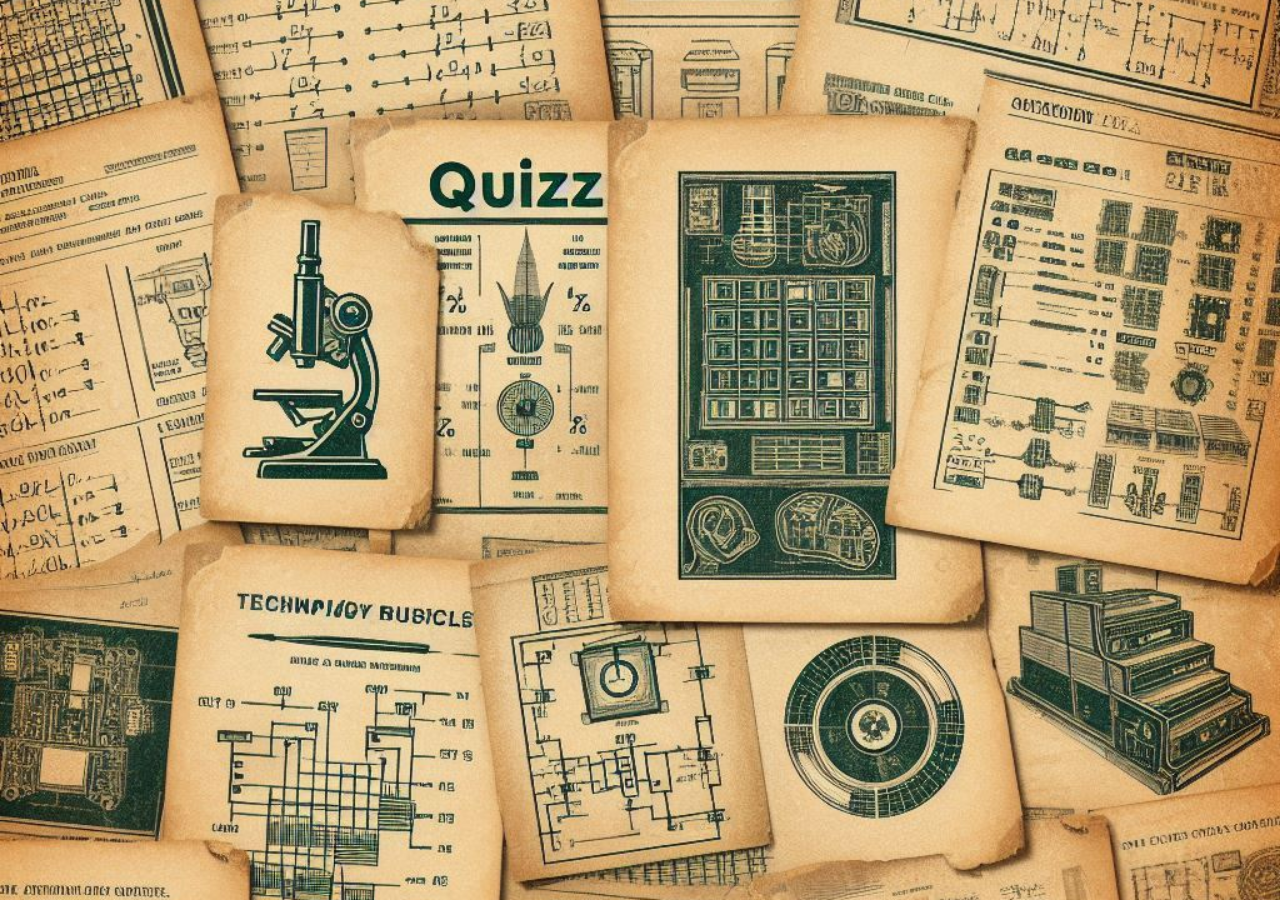
<file: bootstrap-landing-page-01/index.html>
<!DOCTYPE html>
<html lang="en">
<head>
  <meta charset="UTF-8">
  <meta name="viewport" content="width=device-width, initial-scale=1.0">
  <link href="https://cdn.jsdelivr.net/npm/bootstrap@5.0.2/dist/css/bootstrap.min.css" rel="stylesheet" integrity="sha384-EVSTQN3/azprG1Anm3QDgpJLIm9Nao0Yz1ztcQTwFspd3yD65VohhpuuCOmLASjC" crossorigin="anonymous">
  <link href="https://unpkg.com/boxicons@2.1.4/css/boxicons.min.css" rel="stylesheet">
  <link rel="stylesheet" href="style.css">
  <title>Quiz Master App</title>    
</head>
<body>
  <div class="row vh-100 g-0">
    <!-- Right side -->
    <div class="col-lg-6">
      <div class="row align-items-center justify-content-center h-100 g-0 px-4 px-sm-0">
        <div class="col col-sm-6 col-lg-7 col-xl-6">
          <!-- Logo -->
          <a href="#" class="d-flex justify-content-center mb-4">
            <img src="img/quiz-master-icon.png" alt="Quiz Master App Logo." style="height: 8.65em; height: 8.65em;">
          </a>
          <!--/ Logo -->
          <div class="text-center mb-4">
            <h1>Quiz Master</h1>
            <p class="second-color">
              Aplicación para crear cuestionarios personalizados sobre cualquier tema que se desee.
            </p>
          </div>
          <button class="btn btn-lg btn-outline-dark w-100 mb-3">
            <i class="bx bxs-user-plus bx-sm me-1 fs-6"></i>
            Crear cuenta
          </button>
          <!-- Divider -->
          <div class="position-relative">
            <hr class="divider">
            <div class="divider-content-center">
              <i class="bx bx-chevron-down bx-md"></i>
            </div>
          </div>
          <!--/ Divider -->
          <div class="text-center mb-4">
            <h3>Iniciar sesión</h3>
          </div>
          <!-- Form -->
          <form action="">
            <div class="input-group mb-3">
              <span class="input-group-text">
                <i class="bx bxs-envelope"></i>
              </span>
              <input type="text" class="form-control form-control-lg fs-6" placeholder="Correo electrónico">
            </div>
            <div class="input-group mb-3">
              <span class="input-group-text">
                <i class="bx bxs-lock-alt"></i>
              </span>
              <input type="password" class="form-control form-control-lg fs-6" placeholder="Contraseña">
            </div>
            <div class="input-group mb-3 d-flex justify-content-between">
              <div class="form-check">
                <input id="formCheck" type="checkbox" class="form-check-input">
                <label for="formCheck" class="form-check-label second-color"><small>Guardar datos de inicio de sesión</small></label>
              </div>
              <div>
                <small><a href="#">Recuperar Contraseña</a></small>
              </div>
            </div>
            <button class="btn btn-dark btn-lg w-100">
              Aceptar
            </button>
          </form>
          <!--/ Form -->
        </div>
      </div>
    </div> 
    <!--/ Right side -->
    <!-- Left side -->
    <div class="col-lg-6 position-relative d-none d-lg-block">
      <div class="bg-holder" style="background-image: url(img/workspace.png);"></div>
    </div>
    <!--/ Left side -->
  </div>
  <script src="https://cdn.jsdelivr.net/npm/@popperjs/core@2.9.2/dist/umd/popper.min.js" integrity="sha384-IQsoLXl5PILFhosVNubq5LC7Qb9DXgDA9i+tQ8Zj3iwWAwPtgFTxbJ8NT4GN1R8p" crossorigin="anonymous"></script>
  <script src="https://cdn.jsdelivr.net/npm/bootstrap@5.0.2/dist/js/bootstrap.min.js" integrity="sha384-cVKIPhGWiC2Al4u+LWgxfKTRIcfu0JTxR+EQDz/bgldoEyl4H0zUF0QKbrJ0EcQF" crossorigin="anonymous"></script>
</body>
</html>
</file>
<file: bootstrap-landing-page-01/style.css>
@import url("https://fonts.googleapis.com/css2?family=Inter:wght@300;400;500&family=Poppins:wght@400;500;600&display=swap");

:root{
  --bg-color-first:rgb(213, 253, 206); 
  --bg-color-second: ( 255, 255, 255);
  --first-color: #000;
  --second-color: #1a1a1a;
}

body {
  font-family: "Inter", sans-serif;
  background-color: var(--bg-color-first);
}

a {
  text-decoration: none;
  color: var(--second-color);
}

a:hover {
  text-decoration: none;
  color: var(--second-color);
}

.btn {
  font-size: 0.8rem;
  font-weight: 700;
  height: 50px;
}

.btn i {
  vertical-align: text-top;
}

.bg-holder {
  background-color: var(--bg-color-second);
  position: absolute;
  width: 100%;
  min-height: 100%;
  top: 0;
  left: 0;
  background-size: cover;
  background-position: center;
  background-repeat: no-repeat;
}

.divider-content-center {
  position: absolute;
  top: 50%;
  left: 50%;
  transform: translate(-50%, -50%);
  padding-left: 0.5rem;
  padding-right: 0.5rem;
  background-color: var(--bg-color-first);
  font-size: 0.9rem;
  font-weight: 500;
}

.divider {
  border-top: 2px solid var(--first-color);
  margin: 2rem 0;
}

.second-color {
  color: var(--second-color);
}
</file>
